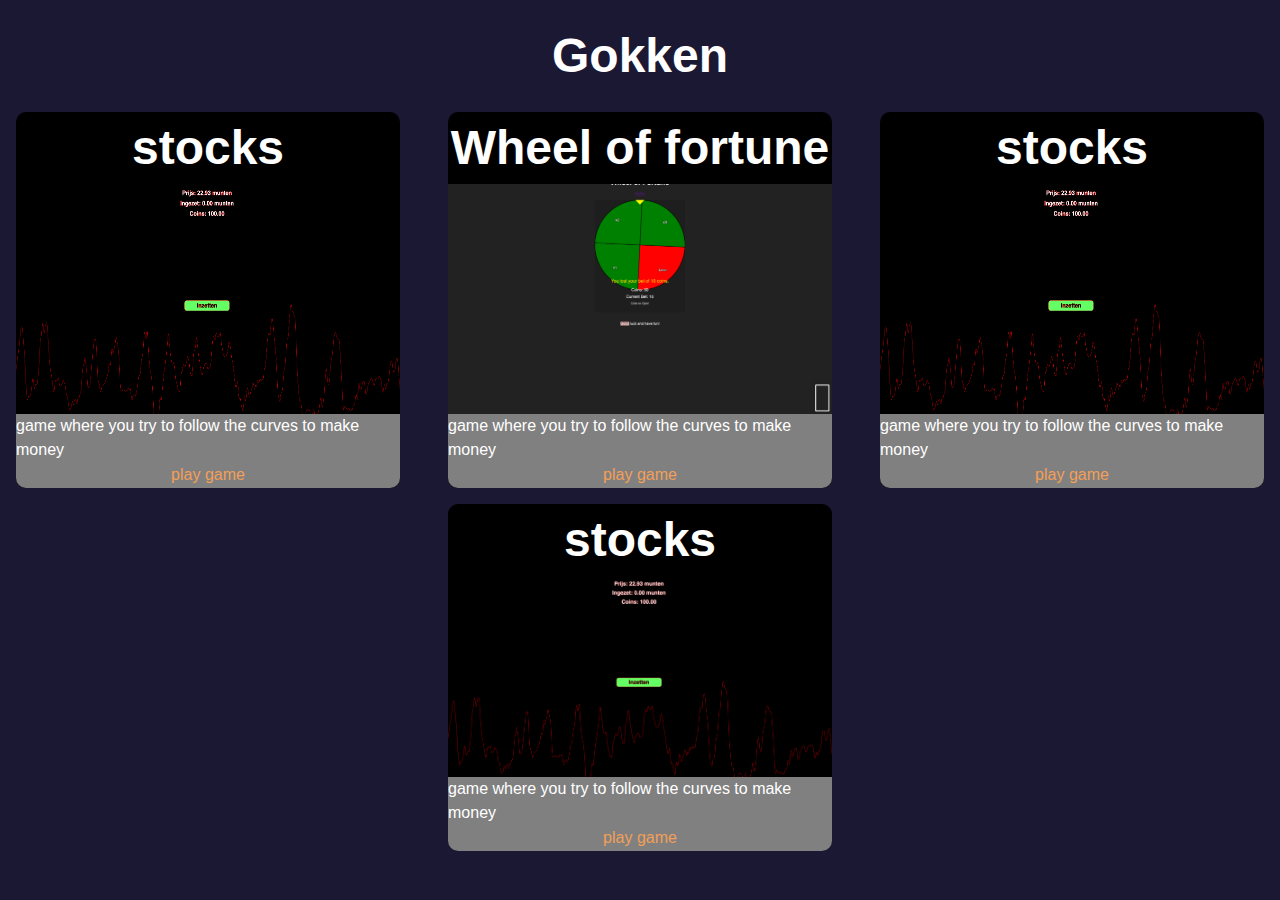
<file: main/main.html>
<!DOCTYPE html>
<html lang="en">
<head>
  <meta charset="UTF-8">
  <meta name="viewport" content="width=device-width, initial-scale=1.0">
  <title>Gambling-site</title>
  <link rel="stylesheet" href="main.css">
  <link rel="stylesheet" href="../variable.css">
</head>
<body>
  <header>
    <h1>Gokken</h1>
  </header>
  <div class="cards">

  <div class="cards__item">
    <h1 class="cards__item--title">stocks</h1>
    <img class="cards__item--img" src="../assets/stock-previews.png" alt="">
    <div class="cards__item--bottom">
    <p class="cards__item--description">game where you try to follow the curves to make money</p>
    <a  href="../stocks/stocks.html"><button class="cards__item--btn">play game</button></a>
  </div>
  </div>

  <div class="cards__item">
    <h1 class="cards__item--title">Wheel of fortune</h1>
    <img class="cards__item--img" src="../assets/wheel-preview.png" alt="">
    <div class="cards__item--bottom">
    <p class="cards__item--description">game where you try to follow the curves to make money</p>
    <a  href="../fortune-time/fortune.html"><button class="cards__item--btn">play game</button></a>
  </div>
  </div>

  <div class="cards__item">
    <h1 class="cards__item--title">stocks</h1>
    <img class="cards__item--img" src="../assets/stock-previews.png" alt="">
    <div class="cards__item--bottom">
    <p class="cards__item--description">game where you try to follow the curves to make money</p>
    <a  href="../stocks/stocks.html"><button class="cards__item--btn">play game</button></a>
  </div>
  </div>

  <div class="cards__item">
    <h1 class="cards__item--title">stocks</h1>
    <img class="cards__item--img" src="../assets/stock-previews.png" alt="">
    <div class="cards__item--bottom">
    <p class="cards__item--description">game where you try to follow the curves to make money</p>
    <a  href="../stocks/stocks.html"><button class="cards__item--btn">play game</button></a>
  </div>
  </div>
</div>
</body>
</html>
</file>
<file: main/main.css>
.cards {
  display: flex;
  flex-wrap: wrap;
  height: 30vh;

  justify-content: space-around;
  gap: 1rem;
  & .cards__item {
    border-radius: 10px;
    width: 30%;
    display: flex;
    flex-direction: column;
    align-items: center;
    background-color: black;
    & .cards__item--bottom {
      background-color: grey;
      border-radius: 0 0 10px 10px;
      display: flex;
      width: 100%;
      flex-direction: column;
      align-items: center;

      & .cards__item--btn {
        background-color: white;
        color: var(--tertiary-color);
        border: none;
        border-radius: 5px;
        background-color: grey;
      }
    }

    & .cards__item--img {
      max-width: 100%;

      height: 100%;
    }

    & .cards__item--description {
    }
  }
}
</file>
<file: variable.css>
@import url("reset.css");
:root {
  --background-color: #1b1833;
  --primary-color: #441752;
  --secondary-color: #ab4459;
  --tertiary-color: #f29f58;
}
</file>
